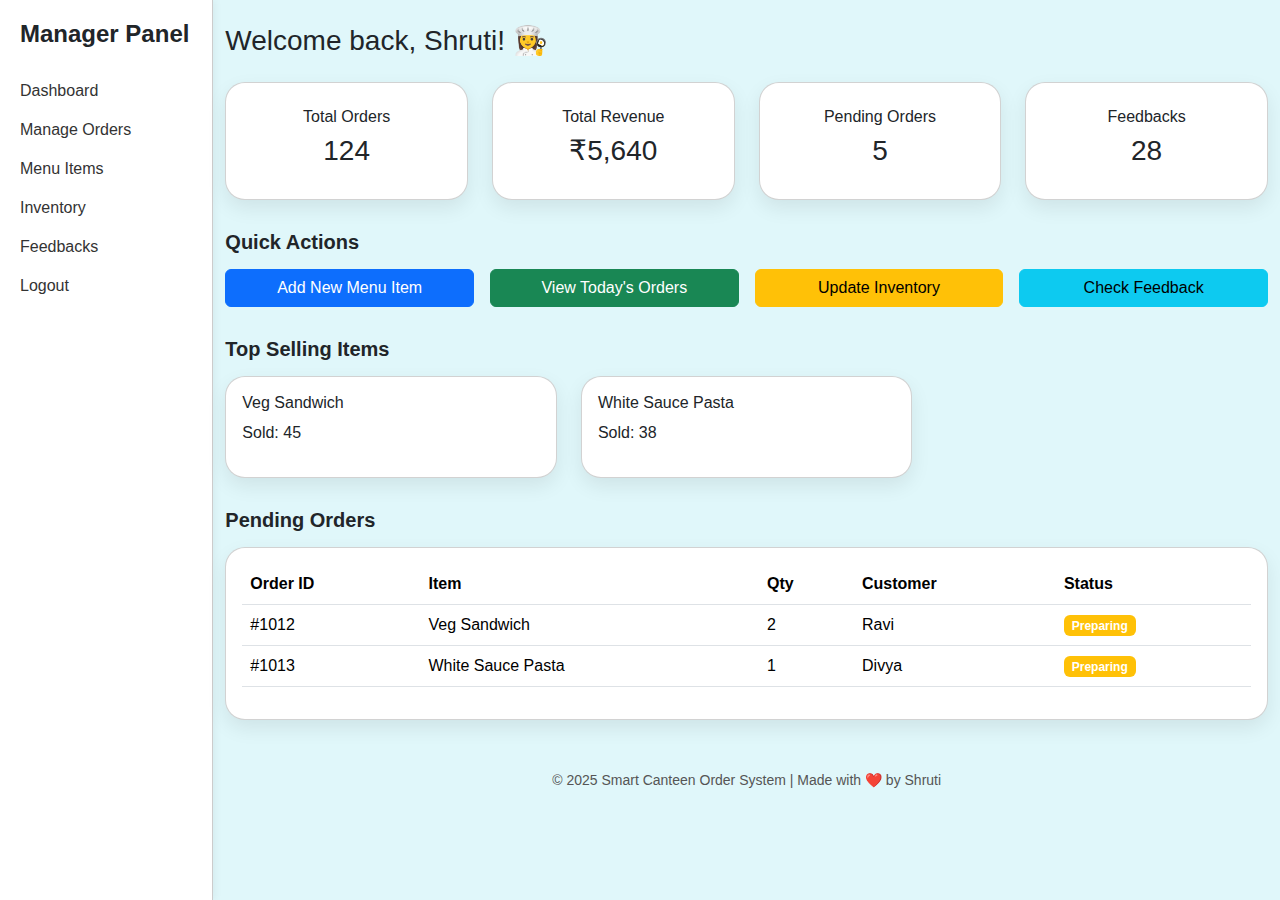
<file: templates/dashboard.html>
<!DOCTYPE html>
<html lang="en">
<head>
  <meta charset="UTF-8">
  <title>Manager Dashboard | Smart Canteen Order System</title>
  <link href="https://cdn.jsdelivr.net/npm/bootstrap@5.3.3/dist/css/bootstrap.min.css" rel="stylesheet">
  <style>
    body {
      background-color: #e0f7fa;
      font-family: 'Segoe UI', sans-serif;
    }

    .sidebar {
      height: 100vh;
      background-color: #ffffff;
      padding: 20px;
      border-right: 1px solid #ccc;
      box-shadow: 2px 0 8px rgba(0,0,0,0.05);
    }

    .sidebar h4 {
      font-weight: bold;
      margin-bottom: 30px;
    }

    .sidebar a {
      display: block;
      color: #333;
      text-decoration: none;
      margin-bottom: 15px;
      font-weight: 500;
    }

    .sidebar a:hover {
      color: #007bff;
    }

    .card {
      border-radius: 20px;
      box-shadow: 0 8px 20px rgba(0, 0, 0, 0.08);
      transition: transform 0.2s;
    }

    .card:hover {
      transform: translateY(-5px);
    }

    .section-title {
      font-weight: bold;
      margin: 30px 0 15px;
    }

    footer {
      text-align: center;
      font-size: 14px;
      color: #555;
      margin-top: 50px;
    }

    .table thead {
      background-color: #007bff;
      color: white;
    }
  </style>
</head>
<body>

  <div class="d-flex">
    <!-- Sidebar -->
    <div class="sidebar col-md-2">
      <h4>Manager Panel</h4>
      <a href="#">Dashboard</a>
      <a href="#">Manage Orders</a>
      <a href="#">Menu Items</a>
      <a href="#">Inventory</a>
      <a href="#">Feedbacks</a>
      <a href="#">Logout</a>
    </div>

    <!-- Main Content -->
    <div class="container-fluid col-md-10 py-4">
      <h3 class="mb-4">Welcome back, Shruti! 👩‍🍳</h3>

      <!-- Summary Cards -->
      <div class="row g-4">
        <div class="col-md-3">
          <div class="card p-4 text-center bg-white">
            <h6>Total Orders</h6>
            <h3>124</h3>
          </div>
        </div>
        <div class="col-md-3">
          <div class="card p-4 text-center bg-white">
            <h6>Total Revenue</h6>
            <h3>₹5,640</h3>
          </div>
        </div>
        <div class="col-md-3">
          <div class="card p-4 text-center bg-white">
            <h6>Pending Orders</h6>
            <h3>5</h3>
          </div>
        </div>
        <div class="col-md-3">
          <div class="card p-4 text-center bg-white">
            <h6>Feedbacks</h6>
            <h3>28</h3>
          </div>
        </div>
      </div>

      <!-- Quick Actions -->
      <h5 class="section-title">Quick Actions</h5>
      <div class="row g-3">
        <div class="col-md-3">
          <button class="btn btn-primary w-100">Add New Menu Item</button>
        </div>
        <div class="col-md-3">
          <button class="btn btn-success w-100">View Today's Orders</button>
        </div>
        <div class="col-md-3">
          <button class="btn btn-warning w-100">Update Inventory</button>
        </div>
        <div class="col-md-3">
          <button class="btn btn-info w-100">Check Feedback</button>
        </div>
      </div>

      <!-- Top Selling Items -->
      <h5 class="section-title">Top Selling Items</h5>
      <div class="row g-4">
        <div class="col-md-4">
          <div class="card p-3">
            <h6>Veg Sandwich</h6>
            <p>Sold: 45</p>
          </div>
        </div>
        <div class="col-md-4">
          <div class="card p-3">
            <h6>White Sauce Pasta</h6>
            <p>Sold: 38</p>
          </div>
        </div>
      </div>

      <!-- Pending Orders Table -->
      <h5 class="section-title">Pending Orders</h5>
      <div class="card p-3">
        <table class="table">
          <thead>
            <tr>
              <th>Order ID</th>
              <th>Item</th>
              <th>Qty</th>
              <th>Customer</th>
              <th>Status</th>
            </tr>
          </thead>
          <tbody>
            <tr>
              <td>#1012</td>
              <td>Veg Sandwich</td>
              <td>2</td>
              <td>Ravi</td>
              <td><span class="badge bg-warning">Preparing</span></td>
            </tr>
            <tr>
              <td>#1013</td>
              <td>White Sauce Pasta</td>
              <td>1</td>
              <td>Divya</td>
              <td><span class="badge bg-warning">Preparing</span></td>
            </tr>
          </tbody>
        </table>
      </div>

      <footer>
        © 2025 Smart Canteen Order System | Made with ❤️ by Shruti
      </footer>
    </div>
  </div>

</body>
</html>
</file>
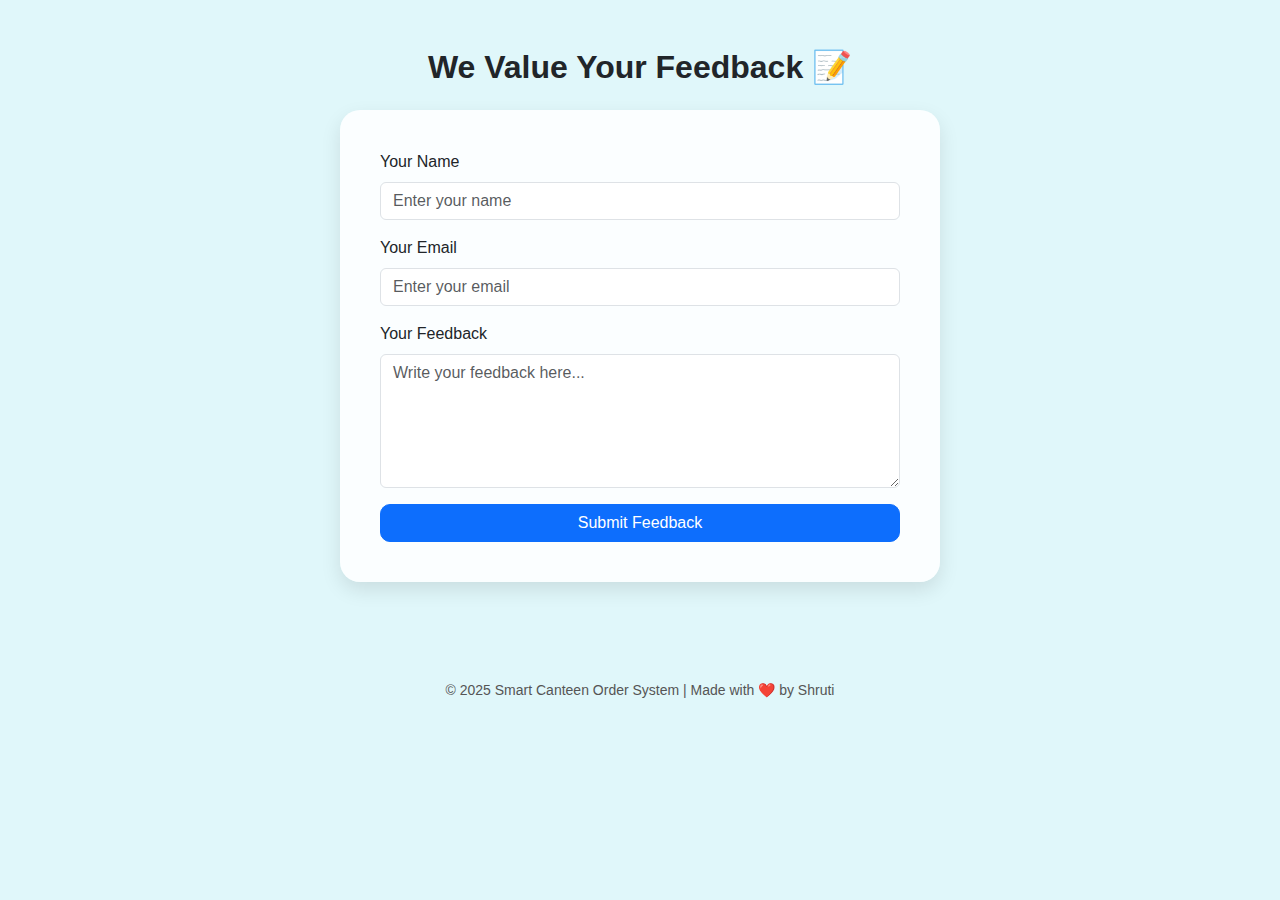
<file: templates/feedback.html>
<!DOCTYPE html>
<html lang="en">
<head>
  <meta charset="UTF-8">
  <title>Feedback | Smart Canteen Order System</title>
  <link href="https://cdn.jsdelivr.net/npm/bootstrap@5.3.3/dist/css/bootstrap.min.css" rel="stylesheet">
  <style>
    body {
      background-color: #e0f7fa;
      font-family: 'Segoe UI', sans-serif;
    }

    .feedback-card {
      background: rgba(255, 255, 255, 0.85);
      border-radius: 20px;
      padding: 2.5rem;
      max-width: 600px;
      margin: auto;
      box-shadow: 0 8px 20px rgba(0, 0, 0, 0.1);
    }

    .form-label {
      font-weight: 500;
    }

    .btn-primary {
      border-radius: 10px;
    }

    footer {
      text-align: center;
      font-size: 14px;
      color: #555;
      margin-top: 50px;
    }
  </style>
</head>
<body>

  <div class="container py-5">
    <h2 class="text-center mb-4 fw-bold">We Value Your Feedback 📝</h2>
    <div class="feedback-card">
      <form action="/submit-feedback" method="POST">
        <div class="mb-3">
          <label for="name" class="form-label">Your Name</label>
          <input type="text" class="form-control" id="name" name="name" placeholder="Enter your name" required>
        </div>

        <div class="mb-3">
          <label for="email" class="form-label">Your Email</label>
          <input type="email" class="form-control" id="email" name="email" placeholder="Enter your email" required>
        </div>

        <div class="mb-3">
          <label for="feedback" class="form-label">Your Feedback</label>
          <textarea class="form-control" id="feedback" name="feedback" rows="5" placeholder="Write your feedback here..." required></textarea>
        </div>

        <div class="d-grid">
          <button type="submit" class="btn btn-primary">Submit Feedback</button>
        </div>
      </form>
    </div>
  </div>

  <footer>
    © 2025 Smart Canteen Order System | Made with ❤️ by Shruti
  </footer>

</body>
</html>
</file>
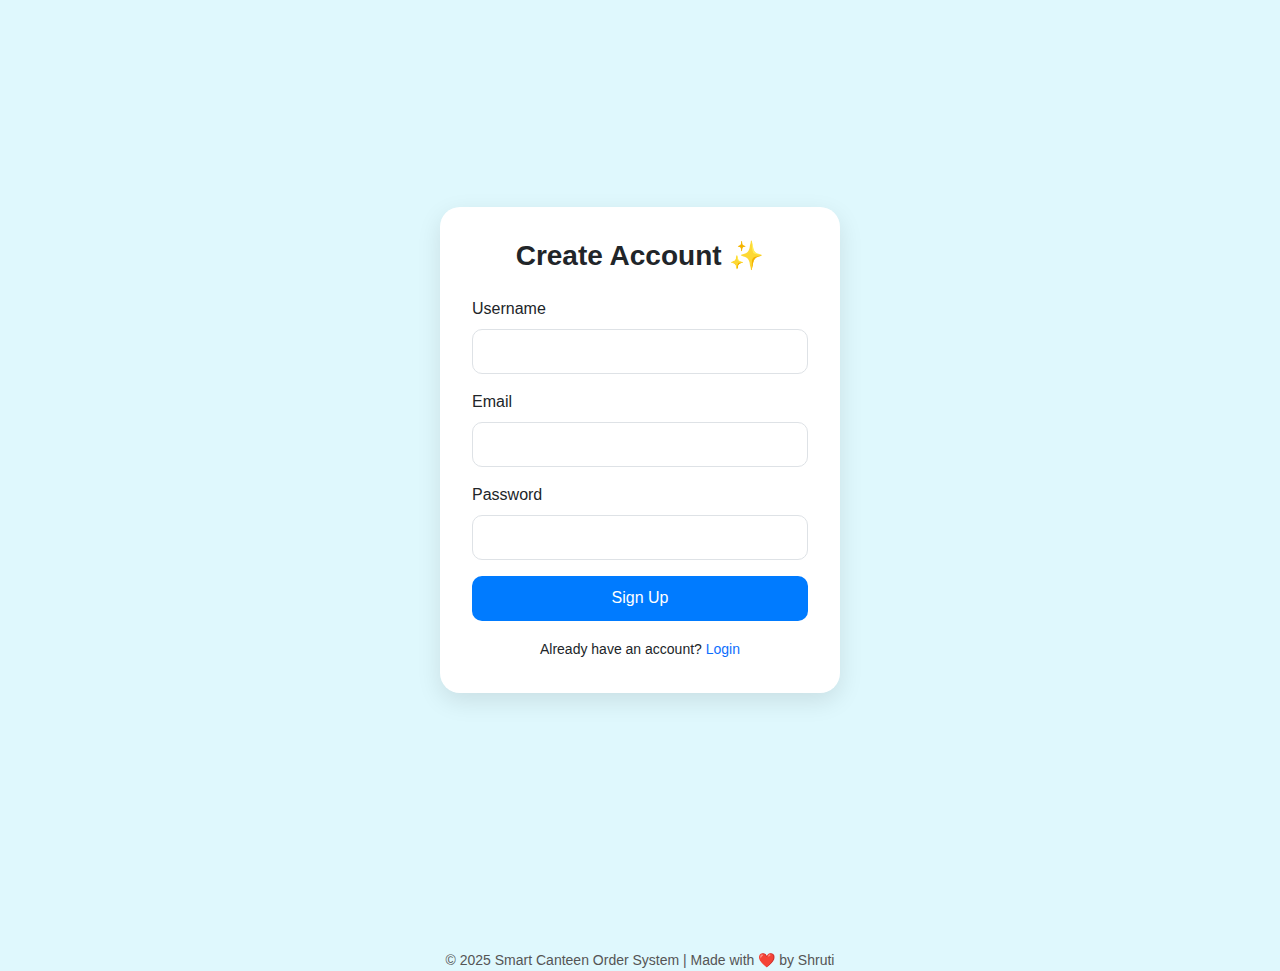
<file: templates/signup.html>
<!DOCTYPE html>
<html lang="en">
<head>
  <meta charset="UTF-8">
  <title>Sign Up | Smart Canteen Order System</title>
  <link href="https://cdn.jsdelivr.net/npm/bootstrap@5.3.3/dist/css/bootstrap.min.css" rel="stylesheet">
  <style>
    body {
      background-color: #dff8fd; /* Same light blue */
      font-family: 'Segoe UI', sans-serif;
    }

    .signup-card {
      background: white;
      border-radius: 20px;
      box-shadow: 0 8px 24px rgba(0, 0, 0, 0.1);
      padding: 2rem;
      max-width: 400px;
      width: 100%;
      margin: auto;
    }

    .form-control {
      border-radius: 10px;
      height: 45px;
    }

    .btn-primary {
      background-color: #007bff;
      border: none;
      border-radius: 10px;
      height: 45px;
    }

    .btn-primary:hover {
      background-color: #0056b3;
    }

    .form-label {
      font-weight: 500;
    }

    h3 {
      font-weight: 700;
    }

    footer {
      text-align: center;
      font-size: 14px;
      color: #555;
      margin-top: 50px;
    }

    a {
      text-decoration: none;
    }

    a:hover {
      text-decoration: underline;
    }
  </style>
</head>
<body>

  <div class="container d-flex align-items-center justify-content-center vh-100">
    <div class="signup-card">
      <h3 class="text-center mb-4">Create Account ✨</h3>
      <form action="/register" method="POST">
        <div class="mb-3">
          <label for="username" class="form-label">Username</label>
          <input type="text" class="form-control" id="username" name="username" required>
        </div>
        <div class="mb-3">
          <label for="email" class="form-label">Email</label>
          <input type="email" class="form-control" id="email" name="email" required>
        </div>
        <div class="mb-3">
          <label for="password" class="form-label">Password</label>
          <input type="password" class="form-control" id="password" name="password" required>
        </div>
        <div class="d-grid">
          <button type="submit" class="btn btn-primary">Sign Up</button>
        </div>
        <div class="mt-3 text-center">
          <small>Already have an account? <a href="{{ url_for('login') }}">Login</a></small>
        </div>
      </form>
    </div>
  </div>

  <footer>
    © 2025 Smart Canteen Order System | Made with ❤️ by Shruti
  </footer>

</body>
</html>
</file>
